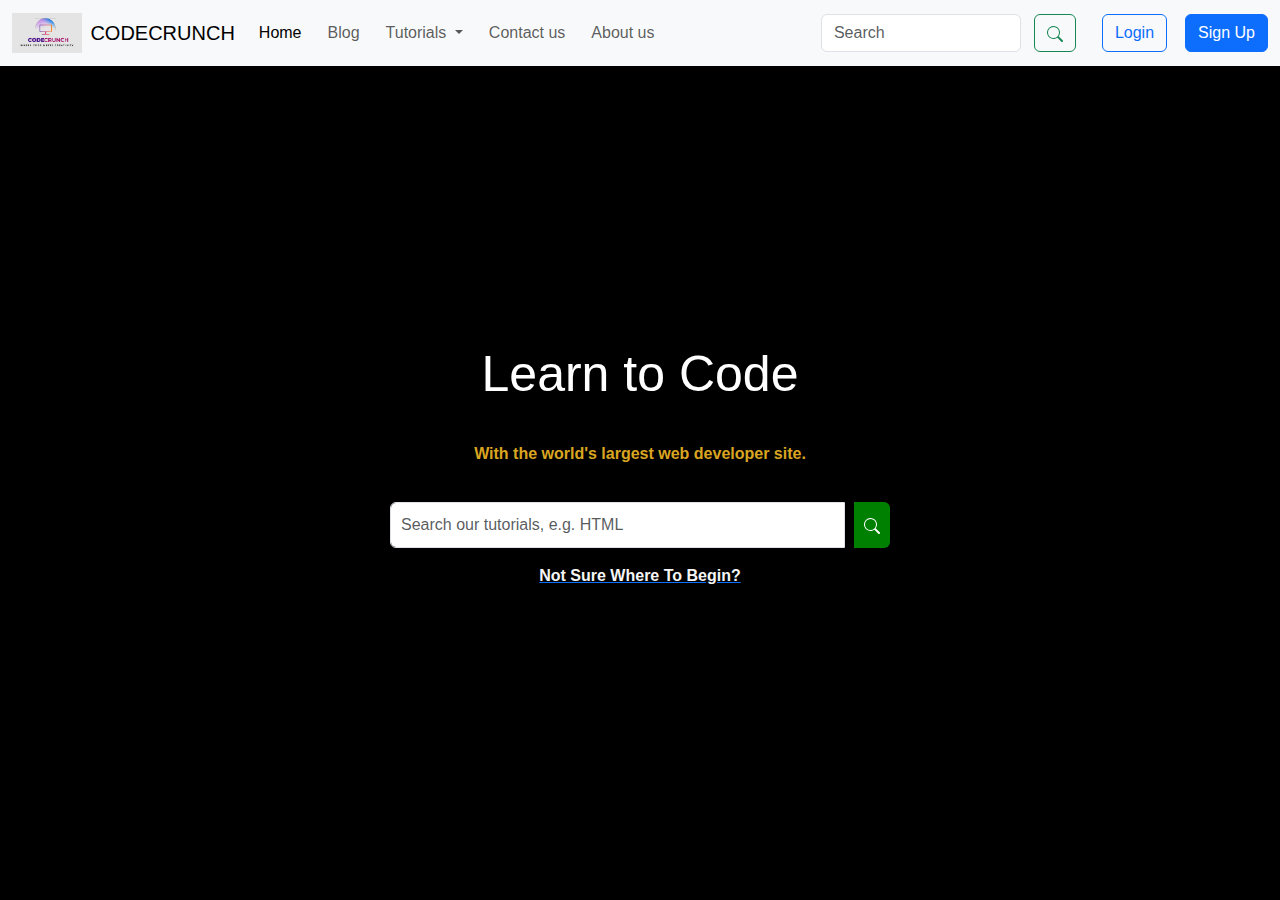
<file: index.html>
<!DOCTYPE html>
<html lang="en">
<head>
    <meta charset="UTF-8">
    <meta name="viewport" content="width=device-width, initial-scale=1.0">
    <title>Code Crunch</title>
    <link href="https://cdn.jsdelivr.net/npm/bootstrap@5.3.3/dist/css/bootstrap.min.css" rel="stylesheet" integrity="sha384-QWTKZyjpPEjISv5WaRU9OFeRpok6YctnYmDr5pNlyT2bRjXh0JMhjY6hW+ALEwIH" crossorigin="anonymous">
    <link rel="preconnect" href="https://fonts.googleapis.com">
    <link rel="preconnect" href="https://fonts.gstatic.com" crossorigin>
    <link href="https://fonts.googleapis.com/css2?family=Source+Sans+3:ital,wght@0,200..900;1,200..900&display=swap" rel="stylesheet">
    
    <link rel="stylesheet" href="css/style.css">
</head>
<body>
    <nav class="navbar navbar-expand-lg navbar-light bg-light">
        <div class="container-fluid">
            <a class="navbar-brand" href="#">
                <img src="assets/image.png" alt="CodeCrunch Logo" height="200px" width="auto" class="d-inline-block align-text-top">
                <span class="ms-2">CODECRUNCH</span>
            </a>
            <button class="navbar-toggler" type="button" data-bs-toggle="collapse" data-bs-target="#navbarSupportedContent" aria-controls="navbarSupportedContent" aria-expanded="false" aria-label="Toggle navigation">
                <span class="navbar-toggler-icon"></span>
            </button>
            <div class="collapse navbar-collapse" id="navbarSupportedContent">
                <ul class="navbar-nav me-auto mb-2 mb-lg-0">
                    <li class="nav-item">
                        <a class="nav-link active" aria-current="page" href="index.html">Home</a>
                    </li>
                    <li class="nav-item">
                        <a class="nav-link" href="blog.html">Blog</a>
                    </li>
                    <li class="nav-item dropdown">
                        <a class="nav-link dropdown-toggle" href="#" role="button" data-bs-toggle="dropdown" aria-expanded="false">
                            Tutorials
                        </a>
                        <ul class="dropdown-menu">
                            <li><a class="dropdown-item" href="tutorils.html">HTML</a></li>
                            <li><a class="dropdown-item" href="css.html">CSS</a></li>
                            <li><a class="dropdown-item" href="javascript.html">JavaScript</a></li>
                        </ul>
                    </li>
                    <li class="nav-item">
                        <a class="nav-link" href="contact.html">Contact us</a>
                    </li>
                    <li class="nav-item">
                        <a class="nav-link" href="aboutus.html">About us</a>
                    </li>
                </ul>
                <form class="d-flex me-3" role="search">
                    <input class="form-control me-2" type="search" placeholder="Search" aria-label="Search">
                    <button class="btn btn-outline-success" type="submit"><svg  xmlns="http://www.w3.org/2000/svg" width="16" height="16" fill="currentColor" class="bi bi-search" viewBox="0 0 16 16">
                        <path d="M11.742 10.344a6.5 6.5 0 1 0-1.397 1.398h-.001q.044.06.098.115l3.85 3.85a1 1 0 0 0 1.415-1.414l-3.85-3.85a1 1 0 0 0-.115-.1zM12 6.5a5.5 5.5 0 1 1-11 0 5.5 5.5 0 0 1 11 0"/>
                      </svg></button>
                </form>
               
               <a href="login.html"> <button class="btn btn-outline-primary me-2">Login</button></a>
               <a href="signup.html"><button class="btn btn-primary">Sign Up</button></a>
            </div>
        </div>
    </nav>
    </div>
    <div class="container mt-5 center-content">
        <h1 class="header">Learn to Code</h1>
        <p class="para1"> With the world's largest web developer site.</p>
        <div class="search-bar input-group">
            <input type="text" class="form-control" placeholder="Search our tutorials, e.g. HTML" aria-label="Search our tutorials">
            <button class="btn btn-outline-secondary" type="button"><svg xmlns="http://www.w3.org/2000/svg" width="16" height="16" fill="currentColor" class="bi bi-search" viewBox="0 0 16 16">
                <path d="M11.742 10.344a6.5 6.5 0 1 0-1.397 1.398h-.001q.044.06.098.115l3.85 3.85a1 1 0 0 0 1.415-1.414l-3.85-3.85a1 1 0 0 0-.115-.1zM12 6.5a5.5 5.5 0 1 1-11 0 5.5 5.5 0 0 1 11 0"/>
              </svg></button>
        </div>
       <a href=""> <p class="mt-3">Not Sure Where To Begin?</p></a>
    </div>
    
    
    <script src="https://cdn.jsdelivr.net/npm/bootstrap@5.3.3/dist/js/bootstrap.bundle.min.js" integrity="sha384-YvpcrYf0tY3lHB60NNkmXc5s9fDVZLESaAA55NDzOxhy9GkcIdslK1eN7N6jIeHz" crossorigin="anonymous"></script>
</body>
</html>
</file>
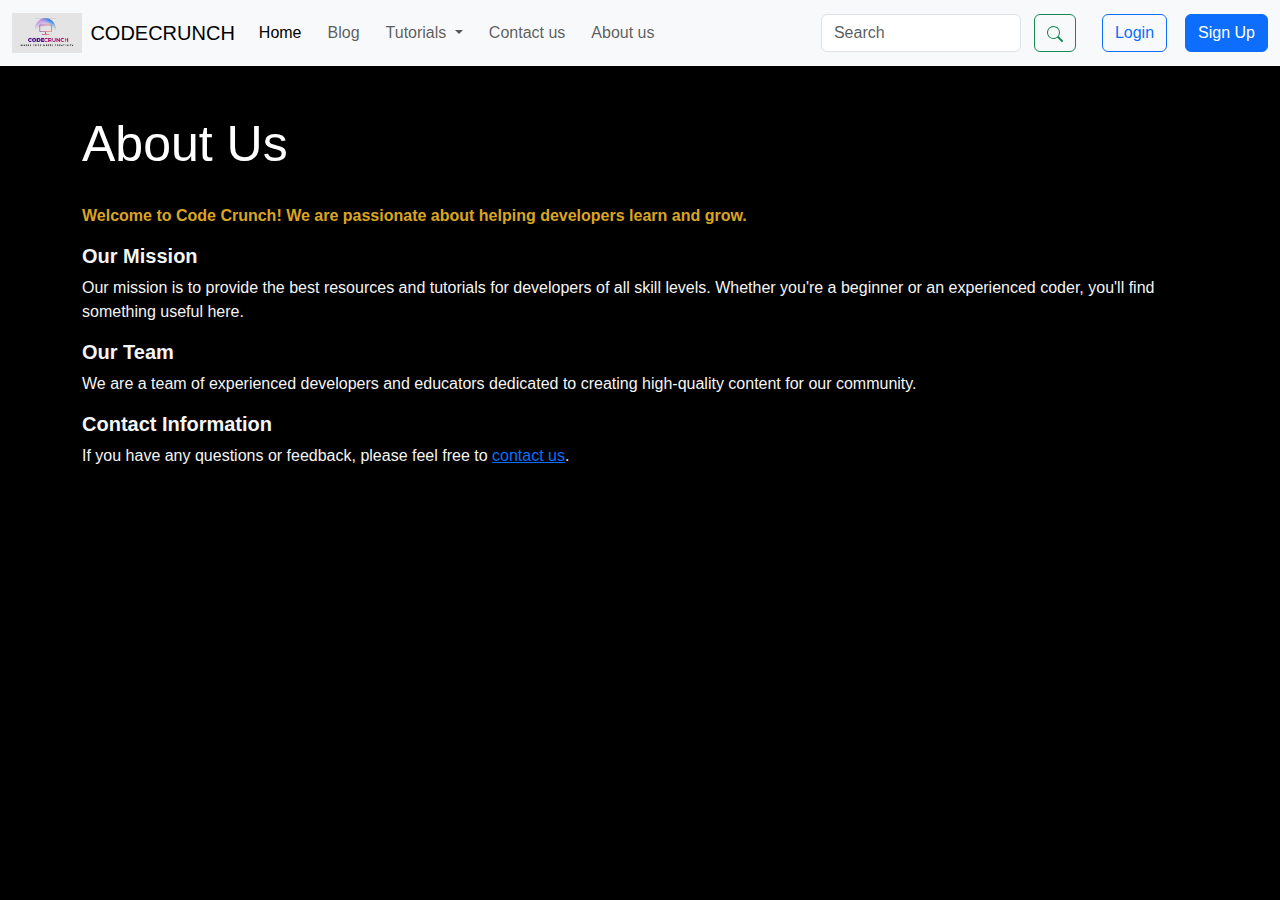
<file: aboutus.html>
<!DOCTYPE html>
<html lang="en">
<head>
    <meta charset="UTF-8">
    <meta name="viewport" content="width=device-width, initial-scale=1.0">
    <title>About Us - Code Crunch</title>
    <link href="https://cdn.jsdelivr.net/npm/bootstrap@5.3.3/dist/css/bootstrap.min.css" rel="stylesheet">
    <link rel="stylesheet" href="css/style.css">
</head>
<body>
    <nav class="navbar navbar-expand-lg navbar-light bg-light">
        <div class="container-fluid">
            <a class="navbar-brand" href="#">
                <img src="assets/image.png" alt="CodeCrunch Logo" height="200px" width="auto" class="d-inline-block align-text-top">
                <span class="ms-2">CODECRUNCH</span>
            </a>
            <button class="navbar-toggler" type="button" data-bs-toggle="collapse" data-bs-target="#navbarSupportedContent" aria-controls="navbarSupportedContent" aria-expanded="false" aria-label="Toggle navigation">
                <span class="navbar-toggler-icon"></span>
            </button>
            <div class="collapse navbar-collapse" id="navbarSupportedContent">
                <ul class="navbar-nav me-auto mb-2 mb-lg-0">
                    <li class="nav-item">
                        <a class="nav-link active" aria-current="page" href="index.html">Home</a>
                    </li>
                    <li class="nav-item">
                        <a class="nav-link" href="blog.html">Blog</a>
                    </li>
                    <li class="nav-item dropdown">
                        <a class="nav-link dropdown-toggle" href="#" role="button" data-bs-toggle="dropdown" aria-expanded="false">
                            Tutorials
                        </a>
                        <ul class="dropdown-menu">
                            <li><a class="dropdown-item" href="tutorils.html">HTML</a></li>
                            <li><a class="dropdown-item" href="css.html">CSS</a></li>
                            <li><a class="dropdown-item" href="javascript.html">JavaScript</a></li>
                        </ul>
                    </li>
                    <li class="nav-item">
                        <a class="nav-link" href="contact.html">Contact us</a>
                    </li>
                    <li class="nav-item">
                        <a class="nav-link" href="aboutus.html">About us</a>
                    </li>
                </ul>
                <form class="d-flex me-3" role="search">
                    <input class="form-control me-2" type="search" placeholder="Search" aria-label="Search">
                    <button class="btn btn-outline-success" type="submit"><svg  xmlns="http://www.w3.org/2000/svg" width="16" height="16" fill="currentColor" class="bi bi-search" viewBox="0 0 16 16">
                        <path d="M11.742 10.344a6.5 6.5 0 1 0-1.397 1.398h-.001q.044.06.098.115l3.85 3.85a1 1 0 0 0 1.415-1.414l-3.85-3.85a1 1 0 0 0-.115-.1zM12 6.5a5.5 5.5 0 1 1-11 0 5.5 5.5 0 0 1 11 0"/>
                      </svg></button>
                </form>
                <a href="login.html"> <button class="btn btn-outline-primary me-2">Login</button></a>
                <a href="signup.html"><button class="btn btn-primary">Sign Up</button></a>
            </div>
        </div>
    </nav>
    </div>
    <div class="container mt-5">
        <h1 class="header">About Us</h1>
        <p class="para1">Welcome to Code Crunch! We are passionate about helping developers learn and grow.</p>
        <h5 class="ourmission">Our Mission</h5>
        <p class="About">Our mission is to provide the best resources and tutorials for developers of all skill levels. Whether you're a beginner or an experienced coder, you'll find something useful here.</p>
        <h5 class="ourmission">Our Team</h5>
        <p class="About">We are a team of experienced developers and educators dedicated to creating high-quality content for our community.</p>
        <h5 class="ourmission">Contact Information</h5>
        <p class="About">If you have any questions or feedback, please feel free to <a href="contact.html">contact us</a>.</p>
    </div>
    
    <script src="https://cdn.jsdelivr.net/npm/bootstrap@5.3.3/dist/js/bootstrap.bundle.min.js"></script>
</body>
</html>
</file>
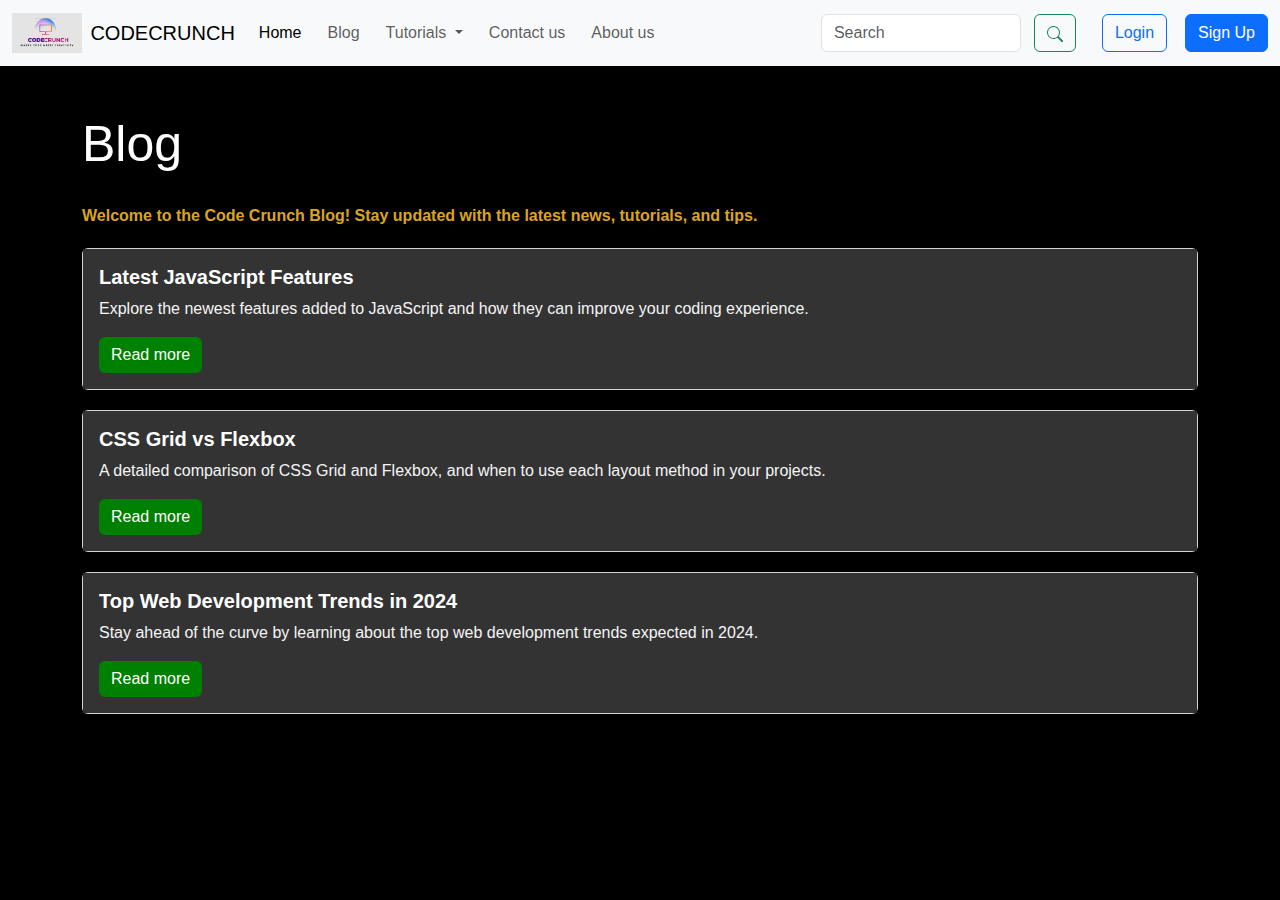
<file: blog.html>
<!DOCTYPE html>
<html lang="en">
<head>
    <meta charset="UTF-8">
    <meta name="viewport" content="width=device-width, initial-scale=1.0">
    <title>Blog - Code Crunch</title>
    <link href="https://cdn.jsdelivr.net/npm/bootstrap@5.3.3/dist/css/bootstrap.min.css" rel="stylesheet">
    <link rel="stylesheet" href="../css/style.css">
</head>
<body>
   
    <nav class="navbar navbar-expand-lg navbar-light bg-light">
        <div class="container-fluid">
            <a class="navbar-brand" href="#">
                <img src="assets/image.png" alt="CodeCrunch Logo" height="200px" width="auto" class="d-inline-block align-text-top">
                <span class="ms-2">CODECRUNCH</span>
            </a>
            <button class="navbar-toggler" type="button" data-bs-toggle="collapse" data-bs-target="#navbarSupportedContent" aria-controls="navbarSupportedContent" aria-expanded="false" aria-label="Toggle navigation">
                <span class="navbar-toggler-icon"></span>
            </button>
            <div class="collapse navbar-collapse" id="navbarSupportedContent">
                <ul class="navbar-nav me-auto mb-2 mb-lg-0">
                    <li class="nav-item">
                        <a class="nav-link active" aria-current="page" href="index.html">Home</a>
                    </li>
                    <li class="nav-item">
                        <a class="nav-link" href="blog.html">Blog</a>
                    </li>
                    <li class="nav-item dropdown">
                        <a class="nav-link dropdown-toggle" href="#" role="button" data-bs-toggle="dropdown" aria-expanded="false">
                            Tutorials
                        </a>
                        <ul class="dropdown-menu">
                            <li><a class="dropdown-item" href="tutorils.html">HTML</a></li>
                            <li><a class="dropdown-item" href="css.html">CSS</a></li>
                            <li><a class="dropdown-item" href="javascript.html">JavaScript</a></li>
                        </ul>
                    </li>
                    <li class="nav-item">
                        <a class="nav-link" href="contact.html">Contact us</a>
                    </li>
                    <li class="nav-item">
                        <a class="nav-link" href="aboutus.html">About us</a>
                    </li>
                </ul>
                <form class="d-flex me-3" role="search">
                    <input class="form-control me-2" type="search" placeholder="Search" aria-label="Search">
                    <button class="btn btn-outline-success" type="submit"><svg  xmlns="http://www.w3.org/2000/svg" width="16" height="16" fill="currentColor" class="bi bi-search" viewBox="0 0 16 16">
                        <path d="M11.742 10.344a6.5 6.5 0 1 0-1.397 1.398h-.001q.044.06.098.115l3.85 3.85a1 1 0 0 0 1.415-1.414l-3.85-3.85a1 1 0 0 0-.115-.1zM12 6.5a5.5 5.5 0 1 1-11 0 5.5 5.5 0 0 1 11 0"/>
                      </svg></button>
                </form>
                <a href="login.html"> <button class="btn btn-outline-primary me-2">Login</button></a>
                <a href="signup.html"><button class="btn btn-primary">Sign Up</button></a>
            </div>
        </div>
    </nav>
    
</nav>
    <div class="container mt-5">
        <h1 class="header">Blog</h1>
        <p class="para1">Welcome to the Code Crunch Blog! Stay updated with the latest news, tutorials, and tips.</p>
        <div class="card">
            <div class="card-body">
                <h5 class="card-title">Latest JavaScript Features</h5>
                <p class="card-text">Explore the newest features added to JavaScript and how they can improve your coding experience.</p>
                <a href="#" class="btn btn-primary">Read more</a>
            </div>
        </div>
        <div class="card">
            <div class="card-body">
                <h5 class="card-title">CSS Grid vs Flexbox</h5>
                <p class="card-text">A detailed comparison of CSS Grid and Flexbox, and when to use each layout method in your projects.</p>
                <a href="#" class="btn btn-primary">Read more</a>
            </div>
        </div>
        <div class="card">
            <div class="card-body">
                <h5 class="card-title">Top Web Development Trends in 2024</h5>
                <p class="card-text">Stay ahead of the curve by learning about the top web development trends expected in 2024.</p>
                <a href="#" class="btn btn-primary">Read more</a>
            </div>
        </div>
    </div>
    
    <script src="https://cdn.jsdelivr.net/npm/bootstrap@5.3.3/dist/js/bootstrap.bundle.min.js"></script>
</body>
</html>
</file>
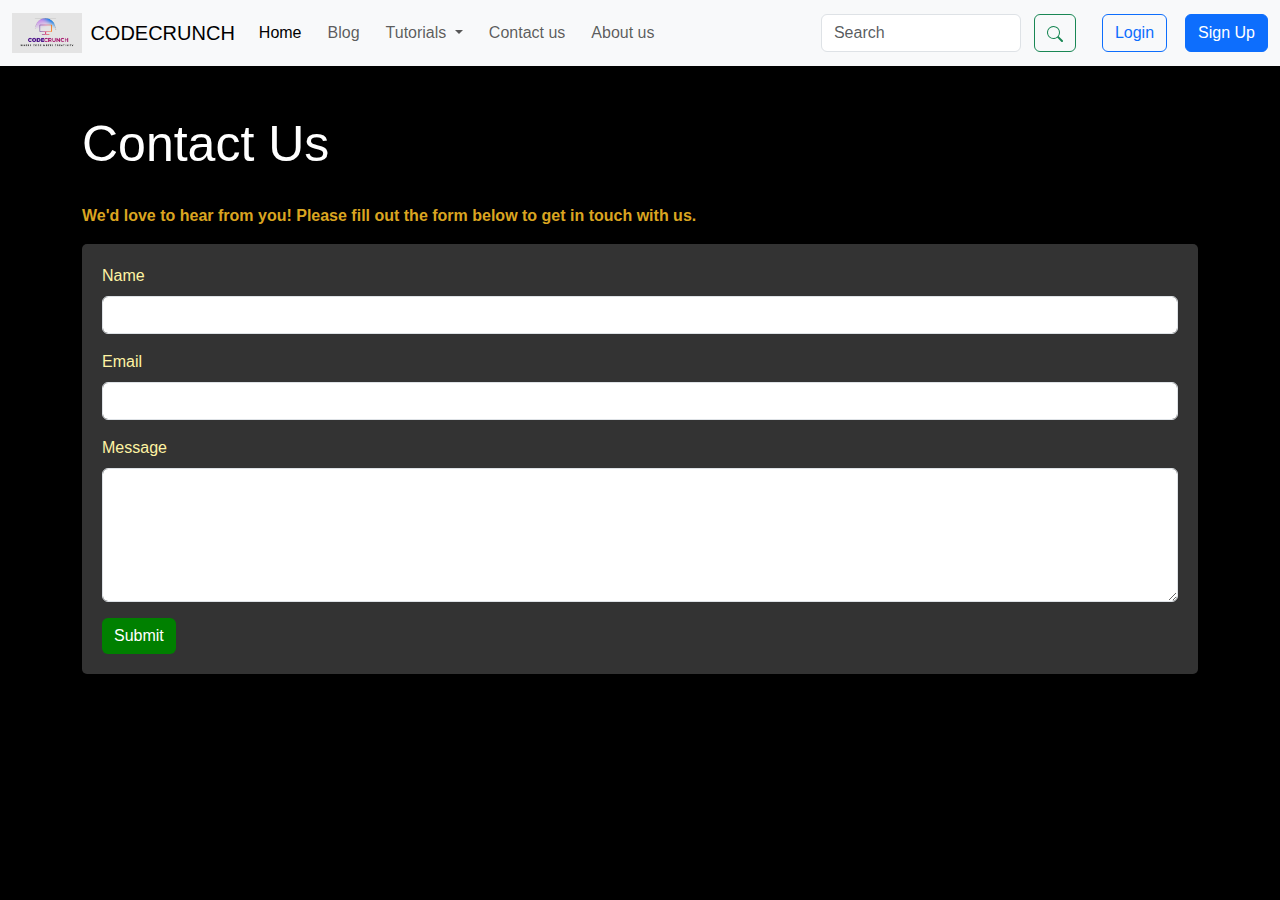
<file: contact.html>
<!DOCTYPE html>
<html lang="en">
<head>
    <meta charset="UTF-8">
    <meta name="viewport" content="width=device-width, initial-scale=1.0">
    <title>Contact Us - Code Crunch</title>
    <link href="https://cdn.jsdelivr.net/npm/bootstrap@5.3.3/dist/css/bootstrap.min.css" rel="stylesheet">
    <link rel="stylesheet" href="../css/style.css">
</head>
<body>
    <nav class="navbar navbar-expand-lg navbar-light bg-light">
        <div class="container-fluid">
            <a class="navbar-brand" href="#">
                <img src="assets/image.png" alt="CodeCrunch Logo" height="200px" width="auto" class="d-inline-block align-text-top">
                <span class="ms-2">CODECRUNCH</span>
            </a>
            <button class="navbar-toggler" type="button" data-bs-toggle="collapse" data-bs-target="#navbarSupportedContent" aria-controls="navbarSupportedContent" aria-expanded="false" aria-label="Toggle navigation">
                <span class="navbar-toggler-icon"></span>
            </button>
            <div class="collapse navbar-collapse" id="navbarSupportedContent">
                <ul class="navbar-nav me-auto mb-2 mb-lg-0">
                    <li class="nav-item">
                        <a class="nav-link active" aria-current="page" href="index.html">Home</a>
                    </li>
                    <li class="nav-item">
                        <a class="nav-link" href="blog.html">Blog</a>
                    </li>
                    <li class="nav-item dropdown">
                        <a class="nav-link dropdown-toggle" href="#" role="button" data-bs-toggle="dropdown" aria-expanded="false">
                            Tutorials
                        </a>
                        <ul class="dropdown-menu">
                            <li><a class="dropdown-item" href="tutorils.html">HTML</a></li>
                            <li><a class="dropdown-item" href="css.html">CSS</a></li>
                            <li><a class="dropdown-item" href="javascript.html">JavaScript</a></li>
                        </ul>
                    </li>
                    <li class="nav-item">
                        <a class="nav-link" href="contact.html">Contact us</a>
                    </li>
                    <li class="nav-item">
                        <a class="nav-link" href="aboutus.html">About us</a>
                    </li>
                </ul>
                <form class="d-flex me-3" role="search">
                    <input class="form-control me-2" type="search" placeholder="Search" aria-label="Search">
                    <button class="btn btn-outline-success" type="submit"><svg  xmlns="http://www.w3.org/2000/svg" width="16" height="16" fill="currentColor" class="bi bi-search" viewBox="0 0 16 16">
                        <path d="M11.742 10.344a6.5 6.5 0 1 0-1.397 1.398h-.001q.044.06.098.115l3.85 3.85a1 1 0 0 0 1.415-1.414l-3.85-3.85a1 1 0 0 0-.115-.1zM12 6.5a5.5 5.5 0 1 1-11 0 5.5 5.5 0 0 1 11 0"/>
                      </svg></button>
                </form>
                <a href="login.html"> <button class="btn btn-outline-primary me-2">Login</button></a>
                <a href="signup.html"><button class="btn btn-primary">Sign Up</button></a>
            </div>
        </div>
    </nav>
    </div>
    <div class="container mt-5">
        <h1 class="header">Contact Us</h1>
        <p class="para1">We'd love to hear from you! Please fill out the form below to get in touch with us.</p>
        <form class="form">
            <div class="mb-3">
                <label for="name" class="form-label">Name</label>
                <input type="text" class="form-control" id="name" required>
            </div>
            <div class="mb-3">
                <label for="email" class="form-label">Email</label>
                <input type="email" class="form-control" id="email" required>
            </div>
            <div class="mb-3">
                <label for="message" class="form-label">Message</label>
                <textarea class="form-control" id="message" rows="5" required></textarea>
            </div>
            <button type="submit" class="btn btn-primary">Submit</button>
        </form>
    </div>
    
    <script src="https://cdn.jsdelivr.net/npm/bootstrap@5.3.3/dist/js/bootstrap.bundle.min.js"></script>
</body>
</html>
</file>
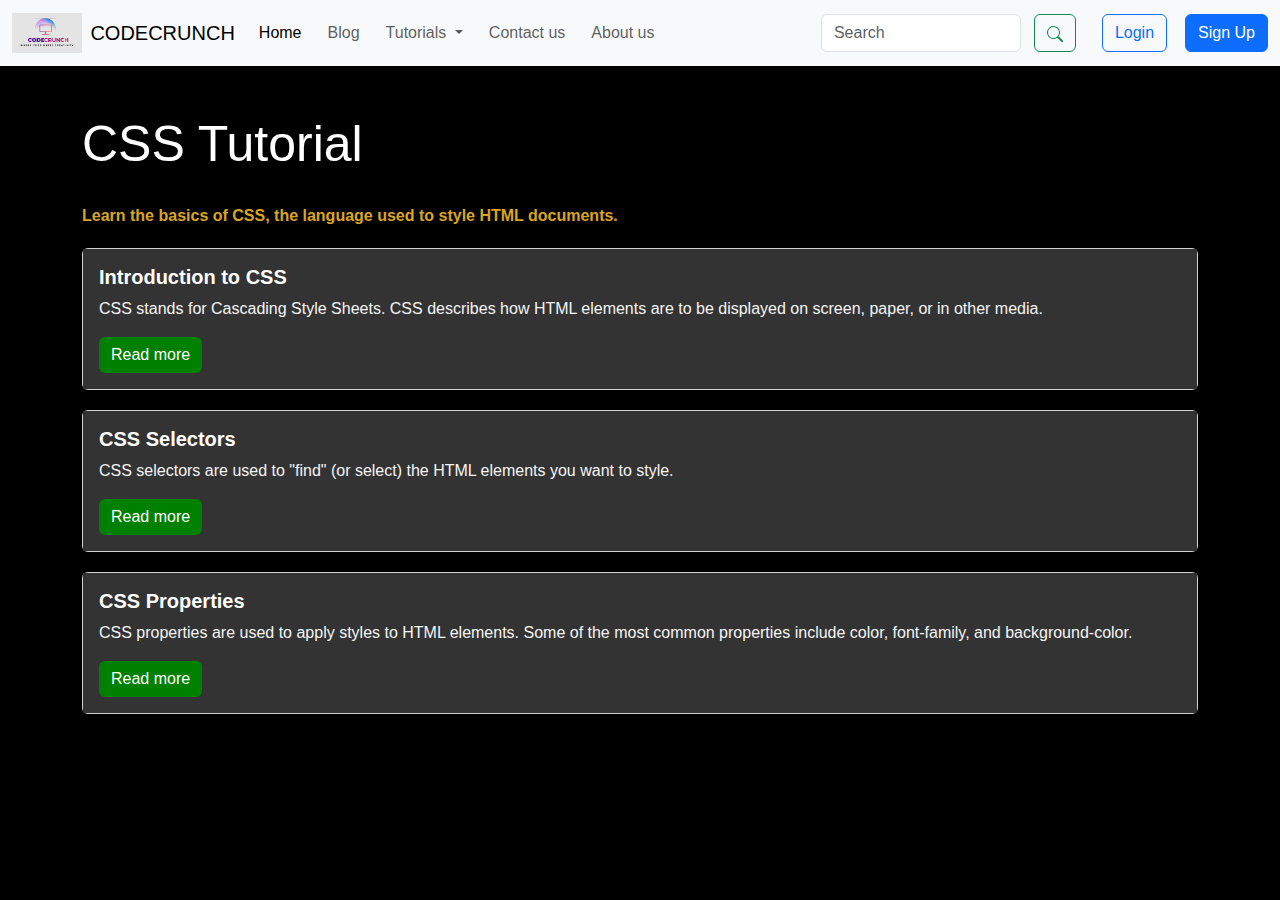
<file: css.html>
<!DOCTYPE html>
<html lang="en">
<head>
    <meta charset="UTF-8">
    <meta name="viewport" content="width=device-width, initial-scale=1.0">
    <title>CSS Tutorial - Code Crunch</title>
    <link href="https://cdn.jsdelivr.net/npm/bootstrap@5.3.3/dist/css/bootstrap.min.css" rel="stylesheet">
    <link rel="stylesheet" href="../css/style.css">
</head>
<body>
    <nav class="navbar navbar-expand-lg navbar-light bg-light">
        <div class="container-fluid">
            <a class="navbar-brand" href="#">
                <img src="assets/image.png" alt="CodeCrunch Logo" height="200px" width="auto" class="d-inline-block align-text-top">
                <span class="ms-2">CODECRUNCH</span>
            </a>
            <button class="navbar-toggler" type="button" data-bs-toggle="collapse" data-bs-target="#navbarSupportedContent" aria-controls="navbarSupportedContent" aria-expanded="false" aria-label="Toggle navigation">
                <span class="navbar-toggler-icon"></span>
            </button>
            <div class="collapse navbar-collapse" id="navbarSupportedContent">
                <ul class="navbar-nav me-auto mb-2 mb-lg-0">
                    <li class="nav-item">
                        <a class="nav-link active" aria-current="page" href="index.html">Home</a>
                    </li>
                    <li class="nav-item">
                        <a class="nav-link" href="blog.html">Blog</a>
                    </li>
                    <li class="nav-item dropdown">
                        <a class="nav-link dropdown-toggle" href="#" role="button" data-bs-toggle="dropdown" aria-expanded="false">
                            Tutorials
                        </a>
                        <ul class="dropdown-menu">
                            <li><a class="dropdown-item" href="tutorils.html">HTML</a></li>
                            <li><a class="dropdown-item" href="css.html">CSS</a></li>
                            <li><a class="dropdown-item" href="javascript.html">JavaScript</a></li>
                        </ul>
                    </li>
                    <li class="nav-item">
                        <a class="nav-link" href="contact.html">Contact us</a>
                    </li>
                    <li class="nav-item">
                        <a class="nav-link" href="aboutus.html">About us</a>
                    </li>
                </ul>
                <form class="d-flex me-3" role="search">
                    <input class="form-control me-2" type="search" placeholder="Search" aria-label="Search">
                    <button class="btn btn-outline-success" type="submit"><svg  xmlns="http://www.w3.org/2000/svg" width="16" height="16" fill="currentColor" class="bi bi-search" viewBox="0 0 16 16">
                        <path d="M11.742 10.344a6.5 6.5 0 1 0-1.397 1.398h-.001q.044.06.098.115l3.85 3.85a1 1 0 0 0 1.415-1.414l-3.85-3.85a1 1 0 0 0-.115-.1zM12 6.5a5.5 5.5 0 1 1-11 0 5.5 5.5 0 0 1 11 0"/>
                      </svg></button>
                </form>
                <a href="login.html"> <button class="btn btn-outline-primary me-2">Login</button></a>
                <a href="signup.html"><button class="btn btn-primary">Sign Up</button></a>
            </div>
        </div>
    </nav>
    </div>

    <div class="container mt-5">
        <h1 class="header">CSS Tutorial</h1>
        <p class="para1">Learn the basics of CSS, the language used to style HTML documents.</p>
        <div class="card">
            <div class="card-body">
                <h5 class="card-title">Introduction to CSS</h5>
                <p class="card-text">CSS stands for Cascading Style Sheets. CSS describes how HTML elements are to be displayed on screen, paper, or in other media.</p>
                <a href="#" class="btn btn-primary">Read more</a>
            </div>
        </div>
        <div class="card">
            <div class="card-body">
                <h5 class="card-title">CSS Selectors</h5>
                <p class="card-text">CSS selectors are used to "find" (or select) the HTML elements you want to style.</p>
                <a href="#" class="btn btn-primary">Read more</a>
            </div>
        </div>
        <div class="card">
            <div class="card-body">
                <h5 class="card-title">CSS Properties</h5>
                <p class="card-text">CSS properties are used to apply styles to HTML elements. Some of the most common properties include color, font-family, and background-color.</p>
                <a href="#" class="btn btn-primary">Read more</a>
            </div>
        </div>
    </div>
    
    <script src="https://cdn.jsdelivr.net/npm/bootstrap@5.3.3/dist/js/bootstrap.bundle.min.js"></script>
</body>
</html>
</file>
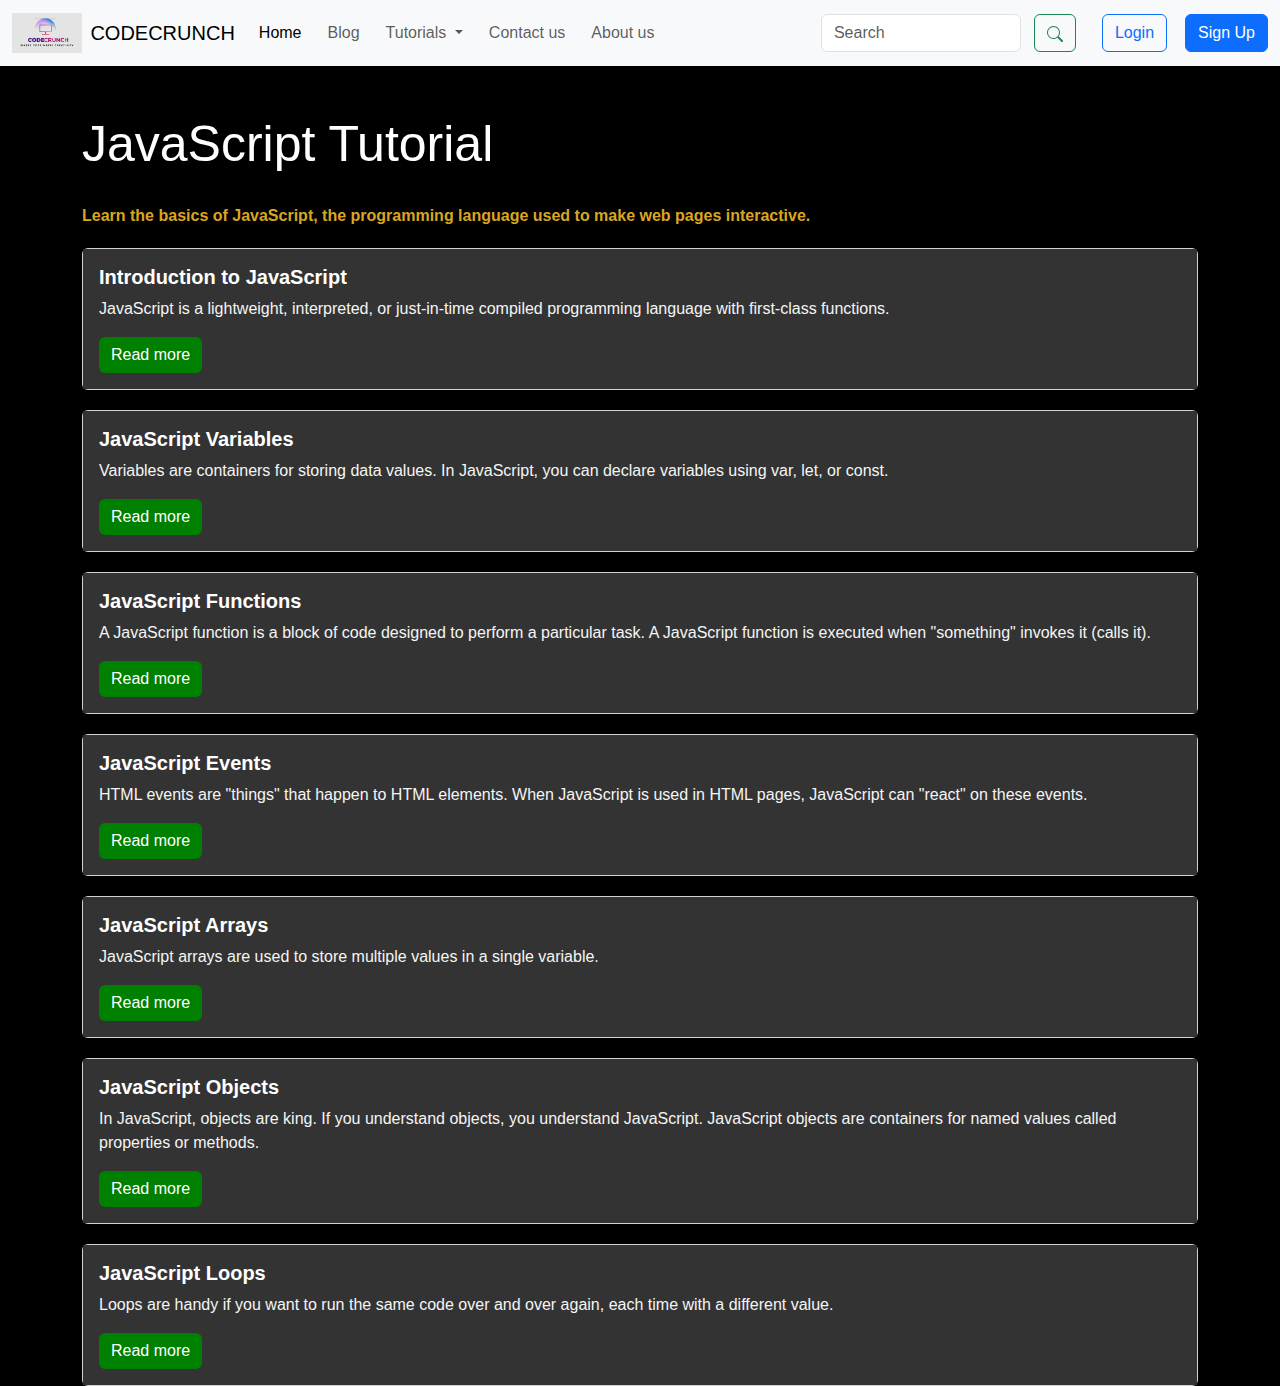
<file: javascript.html>
<!DOCTYPE html>
<html lang="en">
<head>
    <meta charset="UTF-8">
    <meta name="viewport" content="width=device-width, initial-scale=1.0">
    <title>JavaScript Tutorial - Code Crunch</title>
    <link href="https://cdn.jsdelivr.net/npm/bootstrap@5.3.3/dist/css/bootstrap.min.css" rel="stylesheet">
    <link rel="stylesheet" href="css/style.css">
</head>
<body>
    <nav class="navbar navbar-expand-lg navbar-light bg-light">
        <div class="container-fluid">
            <a class="navbar-brand" href="#">
                <img src="assets/image.png" alt="CodeCrunch Logo" height="200px" width="auto" class="d-inline-block align-text-top">
                <span class="ms-2">CODECRUNCH</span>
            </a>
            <button class="navbar-toggler" type="button" data-bs-toggle="collapse" data-bs-target="#navbarSupportedContent" aria-controls="navbarSupportedContent" aria-expanded="false" aria-label="Toggle navigation">
                <span class="navbar-toggler-icon"></span>
            </button>
            <div class="collapse navbar-collapse" id="navbarSupportedContent">
                <ul class="navbar-nav me-auto mb-2 mb-lg-0">
                    <li class="nav-item">
                        <a class="nav-link active" aria-current="page" href="index.html">Home</a>
                    </li>
                    <li class="nav-item">
                        <a class="nav-link" href="blog.html">Blog</a>
                    </li>
                    <li class="nav-item dropdown">
                        <a class="nav-link dropdown-toggle" href="#" role="button" data-bs-toggle="dropdown" aria-expanded="false">
                            Tutorials
                        </a>
                        <ul class="dropdown-menu">
                            <li><a class="dropdown-item" href="tutorils.html">HTML</a></li>
                            <li><a class="dropdown-item" href="css.html">CSS</a></li>
                            <li><a class="dropdown-item" href="javascript.html">JavaScript</a></li>
                        </ul>
                    </li>
                    <li class="nav-item">
                        <a class="nav-link" href="contact.html">Contact us</a>
                    </li>
                    <li class="nav-item">
                        <a class="nav-link" href="aboutus.html">About us</a>
                    </li>
                </ul>
                <form class="d-flex me-3" role="search">
                    <input class="form-control me-2" type="search" placeholder="Search" aria-label="Search">
                    <button class="btn btn-outline-success" type="submit"><svg  xmlns="http://www.w3.org/2000/svg" width="16" height="16" fill="currentColor" class="bi bi-search" viewBox="0 0 16 16">
                        <path d="M11.742 10.344a6.5 6.5 0 1 0-1.397 1.398h-.001q.044.06.098.115l3.85 3.85a1 1 0 0 0 1.415-1.414l-3.85-3.85a1 1 0 0 0-.115-.1zM12 6.5a5.5 5.5 0 1 1-11 0 5.5 5.5 0 0 1 11 0"/>
                      </svg></button>
                </form>
                <a href="login.html"> <button class="btn btn-outline-primary me-2">Login</button></a>
                <a href="signup.html"><button class="btn btn-primary">Sign Up</button></a>
            </div>
        </div>
    </nav>
    </div>
    <div class="container mt-5">
        <h1 class="header">JavaScript Tutorial</h1>
        <p class="para1">Learn the basics of JavaScript, the programming language used to make web pages interactive.</p>
        <div class="card">
            <div class="card-body">
                <h5 class="card-title">Introduction to JavaScript</h5>
                <p class="card-text">JavaScript is a lightweight, interpreted, or just-in-time compiled programming language with first-class functions.</p>
                <a href="#" class="btn btn-primary">Read more</a>
            </div>
        </div>
        <div class="card">
            <div class="card-body">
                <h5 class="card-title">JavaScript Variables</h5>
                <p class="card-text">Variables are containers for storing data values. In JavaScript, you can declare variables using var, let, or const.</p>
                <a href="#" class="btn btn-primary">Read more</a>
            </div>
        </div>
        <div class="card">
            <div class="card-body">
                <h5 class="card-title">JavaScript Functions</h5>
                <p class="card-text">A JavaScript function is a block of code designed to perform a particular task. A JavaScript function is executed when "something" invokes it (calls it).</p>
                <a href="#" class="btn btn-primary">Read more</a>
            </div>
        </div>
        <div class="card">
            <div class="card-body">
                <h5 class="card-title">JavaScript Events</h5>
                <p class="card-text">HTML events are "things" that happen to HTML elements. When JavaScript is used in HTML pages, JavaScript can "react" on these events.</p>
                <a href="#" class="btn btn-primary">Read more</a>
            </div>
        </div>
        <div class="card">
            <div class="card-body">
                <h5 class="card-title">JavaScript Arrays</h5>
                <p class="card-text">JavaScript arrays are used to store multiple values in a single variable.</p>
                <a href="#" class="btn btn-primary">Read more</a>
            </div>
        </div>
        <div class="card">
            <div class="card-body">
                <h5 class="card-title">JavaScript Objects</h5>
                <p class="card-text">In JavaScript, objects are king. If you understand objects, you understand JavaScript. JavaScript objects are containers for named values called properties or methods.</p>
                <a href="#" class="btn btn-primary">Read more</a>
            </div>
        </div>
        <div class="card">
            <div class="card-body">
                <h5 class="card-title">JavaScript Loops</h5>
                <p class="card-text">Loops are handy if you want to run the same code over and over again, each time with a different value.</p>
                <a href="#" class="btn btn-primary">Read more</a>
            </div>
        </div>
    </div>
    
    <script src="https://cdn.jsdelivr.net/npm/bootstrap@5.3.3/dist/js/bootstrap.bundle.min.js"></script>
</body>
</html>
</file>
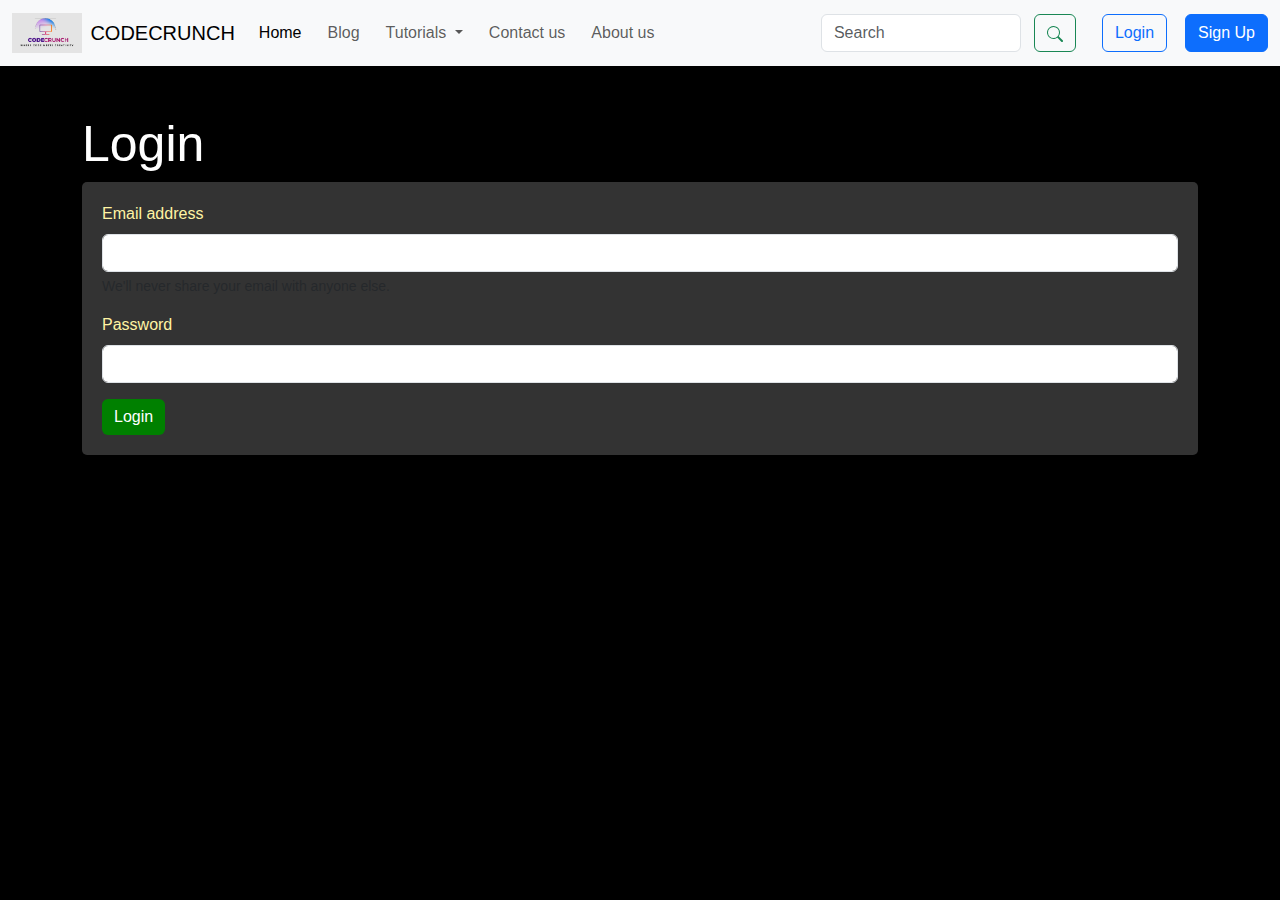
<file: login.html>
<!DOCTYPE html>
<html lang="en">
<head>
    <meta charset="UTF-8">
    <meta name="viewport" content="width=device-width, initial-scale=1.0">
    <title>Login - Code Crunch</title>
    <link href="https://cdn.jsdelivr.net/npm/bootstrap@5.3.3/dist/css/bootstrap.min.css" rel="stylesheet">
    <link rel="stylesheet" href="../css/style.css">
</head>
<body>
    <nav class="navbar navbar-expand-lg navbar-light bg-light">
        <div class="container-fluid">
            <a class="navbar-brand" href="#">
                <img src="assets/image.png" alt="CodeCrunch Logo" height="200px" width="auto" class="d-inline-block align-text-top">
                <span class="ms-2">CODECRUNCH</span>
            </a>
            <button class="navbar-toggler" type="button" data-bs-toggle="collapse" data-bs-target="#navbarSupportedContent" aria-controls="navbarSupportedContent" aria-expanded="false" aria-label="Toggle navigation">
                <span class="navbar-toggler-icon"></span>
            </button>
            <div class="collapse navbar-collapse" id="navbarSupportedContent">
                <ul class="navbar-nav me-auto mb-2 mb-lg-0">
                    <li class="nav-item">
                        <a class="nav-link active" aria-current="page" href="index.html">Home</a>
                    </li>
                    <li class="nav-item">
                        <a class="nav-link" href="blog.html">Blog</a>
                    </li>
                    <li class="nav-item dropdown">
                        <a class="nav-link dropdown-toggle" href="#" role="button" data-bs-toggle="dropdown" aria-expanded="false">
                            Tutorials
                        </a>
                        <ul class="dropdown-menu">
                            <li><a class="dropdown-item" href="tutorils.html">HTML</a></li>
                            <li><a class="dropdown-item" href="css.html">CSS</a></li>
                            <li><a class="dropdown-item" href="javascript.html">JavaScript</a></li>
                        </ul>
                    </li>
                    <li class="nav-item">
                        <a class="nav-link" href="contact.html">Contact us</a>
                    </li>
                    <li class="nav-item">
                        <a class="nav-link" href="aboutus.html">About us</a>
                    </li>
                </ul>
                <form class="d-flex me-3" role="search">
                    <input class="form-control me-2" type="search" placeholder="Search" aria-label="Search">
                    <button class="btn btn-outline-success" type="submit"><svg  xmlns="http://www.w3.org/2000/svg" width="16" height="16" fill="currentColor" class="bi bi-search" viewBox="0 0 16 16">
                        <path d="M11.742 10.344a6.5 6.5 0 1 0-1.397 1.398h-.001q.044.06.098.115l3.85 3.85a1 1 0 0 0 1.415-1.414l-3.85-3.85a1 1 0 0 0-.115-.1zM12 6.5a5.5 5.5 0 1 1-11 0 5.5 5.5 0 0 1 11 0"/>
                      </svg></button>
                </form>
                <a href="login.html"> <button class="btn btn-outline-primary me-2">Login</button></a>
                <a href="signup.html"><button class="btn btn-primary">Sign Up</button></a>
            </div>
        </div>
    </nav>
    </div>
    <div class="container mt-5">
        <h1 class="header">Login</h1>
        <form class="form">
            <div class="mb-3">
                <label for="email" class="form-label">Email address</label>
                <input type="email" class="form-control" id="email" aria-describedby="emailHelp" required>
                <div id="emailHelp" class="form-text">We'll never share your email with anyone else.</div>
            </div>
            <div class="mb-3">
                <label for="password" class="form-label">Password</label>
                <input type="password" class="form-control" id="password" required>
            </div>
            <button type="submit" class="btn btn-primary">Login</button>
        </form>
    </div>
    
    <script src="https://cdn.jsdelivr.net/npm/bootstrap@5.3.3/dist/js/bootstrap.bundle.min.js"></script>
</body>
</html>
</file>
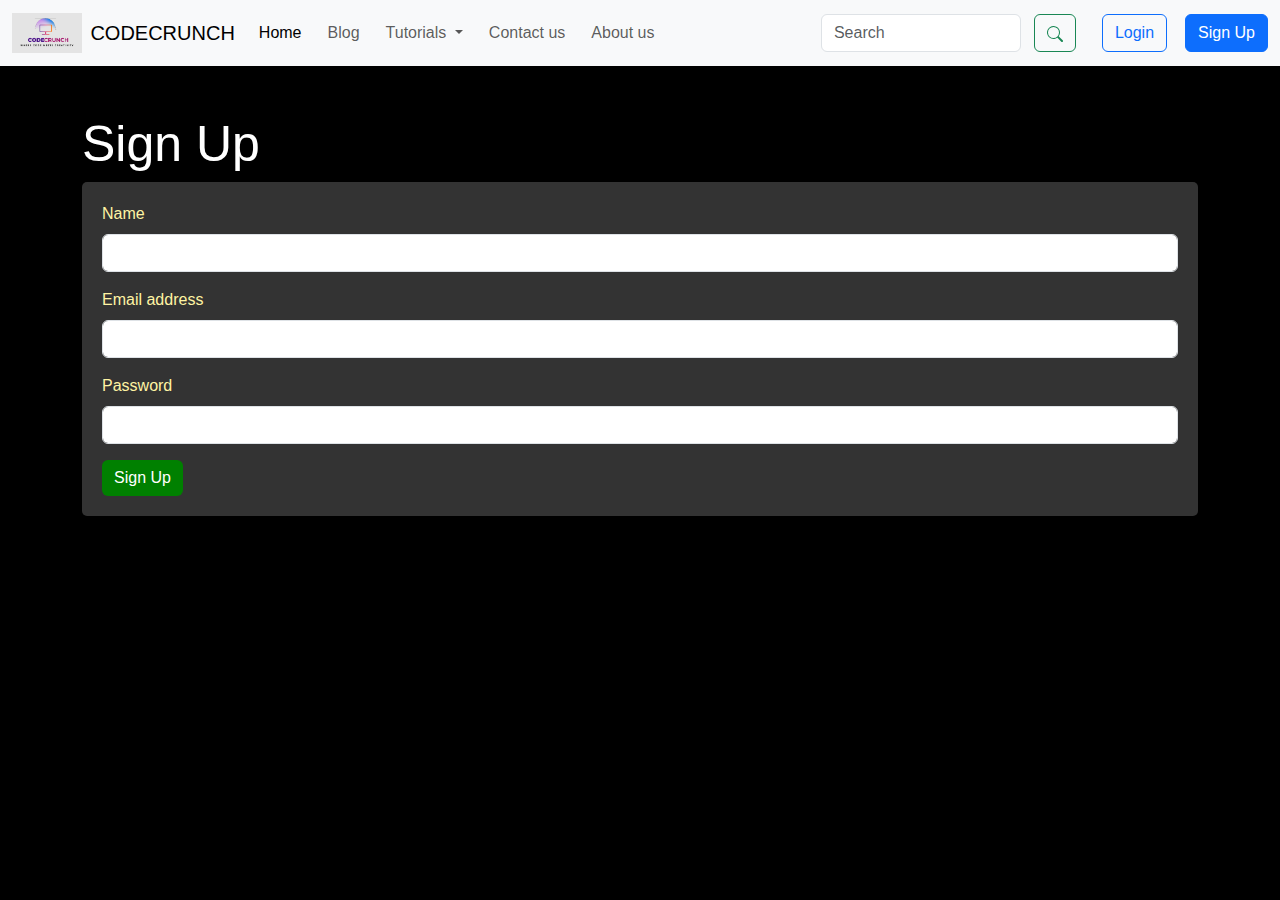
<file: signup.html>
<!DOCTYPE html>
<html lang="en">
<head>
    <meta charset="UTF-8">
    <meta name="viewport" content="width=device-width, initial-scale=1.0">
    <title>Sign Up - Code Crunch</title>
    <link href="https://cdn.jsdelivr.net/npm/bootstrap@5.3.3/dist/css/bootstrap.min.css" rel="stylesheet">
    <link rel="stylesheet" href="../css/style.css">
</head>
<body>
    <nav class="navbar navbar-expand-lg navbar-light bg-light">
        <div class="container-fluid">
            <a class="navbar-brand" href="#">
                <img src="assets/image.png" alt="CodeCrunch Logo" height="200px" width="auto" class="d-inline-block align-text-top">
                <span class="ms-2">CODECRUNCH</span>
            </a>
            <button class="navbar-toggler" type="button" data-bs-toggle="collapse" data-bs-target="#navbarSupportedContent" aria-controls="navbarSupportedContent" aria-expanded="false" aria-label="Toggle navigation">
                <span class="navbar-toggler-icon"></span>
            </button>
            <div class="collapse navbar-collapse" id="navbarSupportedContent">
                <ul class="navbar-nav me-auto mb-2 mb-lg-0">
                    <li class="nav-item">
                        <a class="nav-link active" aria-current="page" href="index.html">Home</a>
                    </li>
                    <li class="nav-item">
                        <a class="nav-link" href="blog.html">Blog</a>
                    </li>
                    <li class="nav-item dropdown">
                        <a class="nav-link dropdown-toggle" href="#" role="button" data-bs-toggle="dropdown" aria-expanded="false">
                            Tutorials
                        </a>
                        <ul class="dropdown-menu">
                            <li><a class="dropdown-item" href="tutorils.html">HTML</a></li>
                            <li><a class="dropdown-item" href="css.html">CSS</a></li>
                            <li><a class="dropdown-item" href="javascript.html">JavaScript</a></li>
                        </ul>
                    </li>
                    <li class="nav-item">
                        <a class="nav-link" href="contact.html">Contact us</a>
                    </li>
                    <li class="nav-item">
                        <a class="nav-link" href="aboutus.html">About us</a>
                    </li>
                </ul>
                <form class="d-flex me-3" role="search">
                    <input class="form-control me-2" type="search" placeholder="Search" aria-label="Search">
                    <button class="btn btn-outline-success" type="submit"><svg  xmlns="http://www.w3.org/2000/svg" width="16" height="16" fill="currentColor" class="bi bi-search" viewBox="0 0 16 16">
                        <path d="M11.742 10.344a6.5 6.5 0 1 0-1.397 1.398h-.001q.044.06.098.115l3.85 3.85a1 1 0 0 0 1.415-1.414l-3.85-3.85a1 1 0 0 0-.115-.1zM12 6.5a5.5 5.5 0 1 1-11 0 5.5 5.5 0 0 1 11 0"/>
                      </svg></button>
                </form>
                <a href="login.html"> <button class="btn btn-outline-primary me-2">Login</button></a>
                <a href="signup.html"><button class="btn btn-primary">Sign Up</button></a>
            </div>
        </div>
    </nav>
    </div>
    <div class="container mt-5">
        <h1 class="header">Sign Up</h1>
        <form class="form">
            <div class="mb-3">
                <label for="name" class="form-label">Name</label>
                <input type="text" class="form-control" id="name" required>
            </div>
            <div class="mb-3">
                <label for="email" class="form-label">Email address</label>
                <input type="email" class="form-control" id="email" required>
            </div>
            <div class="mb-3">
                <label for="password" class="form-label">Password</label>
                <input type="password" class="form-control" id="password" required>
            </div>
            <button type="submit" class="btn btn-primary">Sign Up</button>
        </form>
    </div>
    
    <script src="https://cdn.jsdelivr.net/npm/bootstrap@5.3.3/dist/js/bootstrap.bundle.min.js"></script>
</body>
</html>
</file>
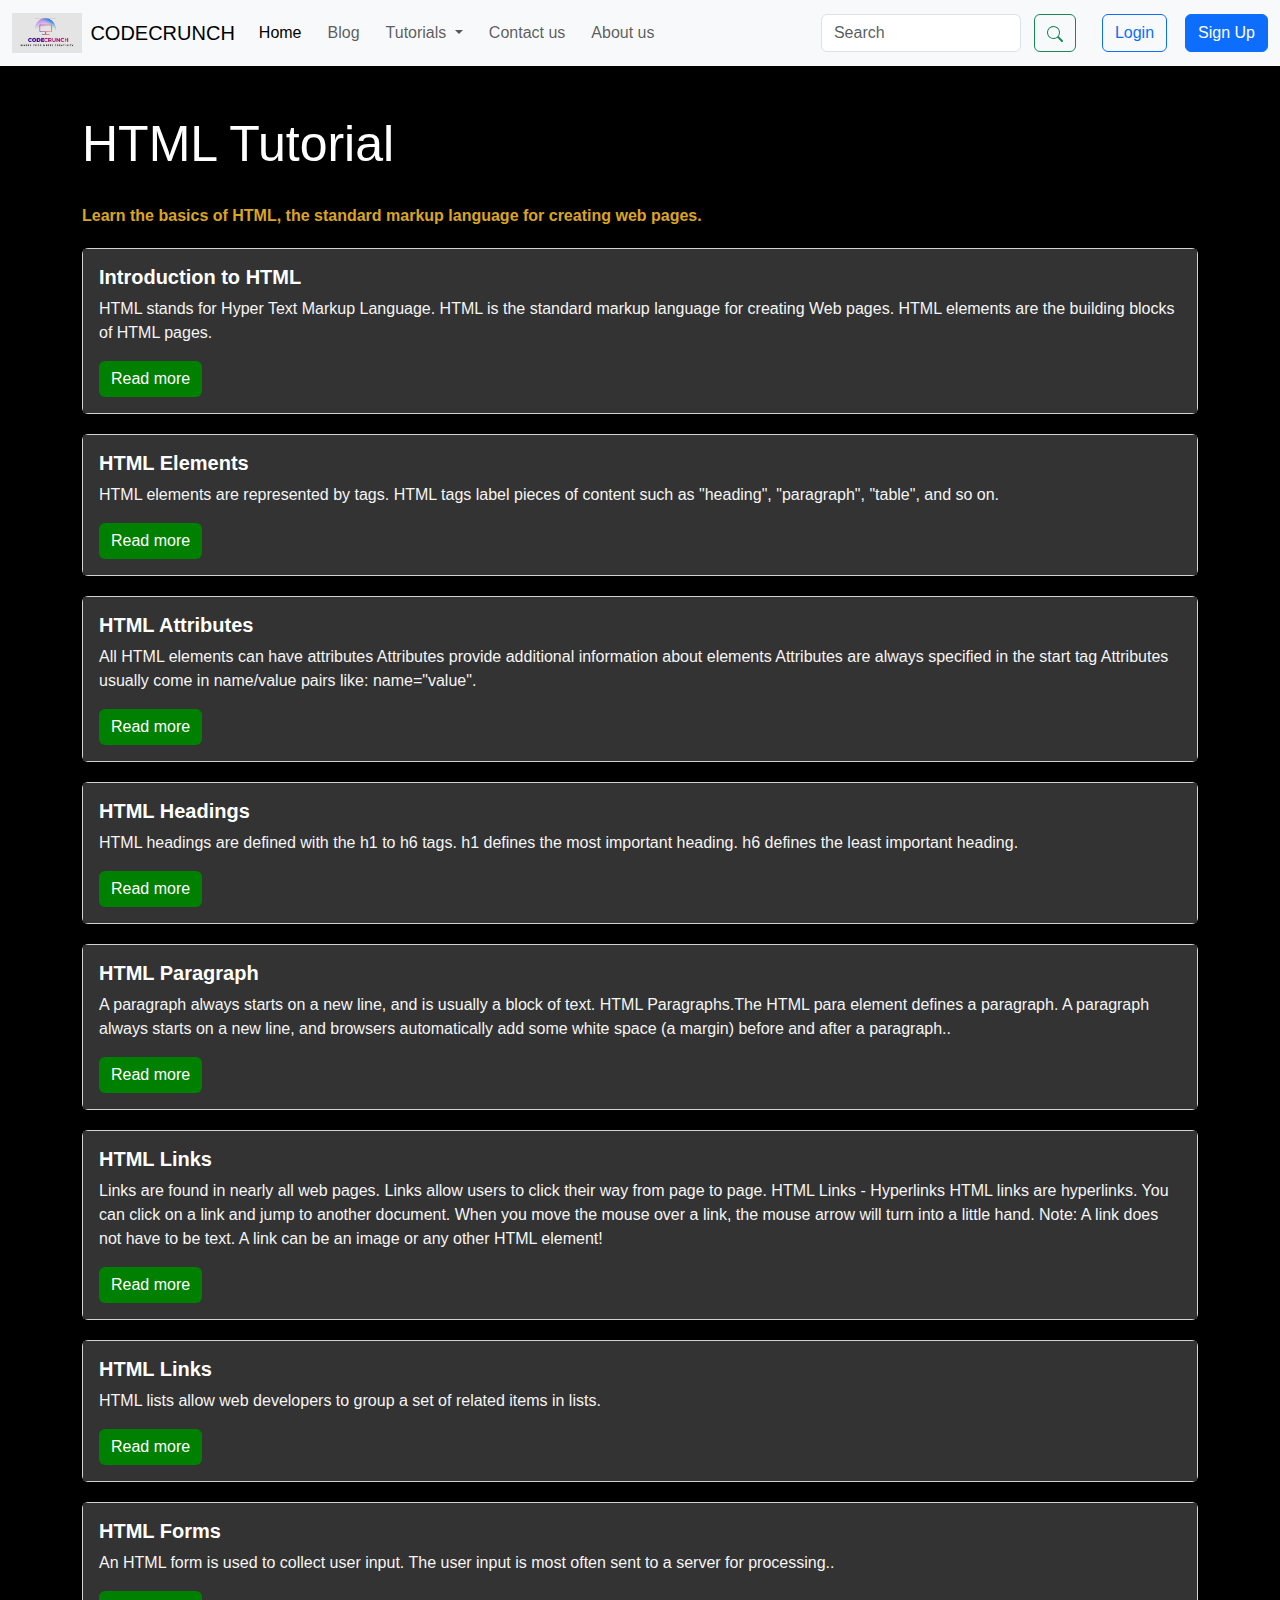
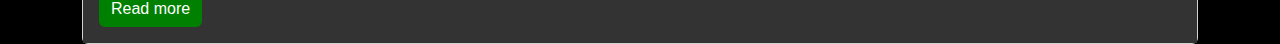
<file: tutorils.html>
<!DOCTYPE html>
<html lang="en">
<head>
    <meta charset="UTF-8">
    <meta name="viewport" content="width=device-width, initial-scale=1.0">
    <title>HTML Tutorial - Code Crunch</title>
    <link href="https://cdn.jsdelivr.net/npm/bootstrap@5.3.3/dist/css/bootstrap.min.css" rel="stylesheet">
    <link rel="stylesheet" href="../css/style.css">
</head>
<body>
    <nav class="navbar navbar-expand-lg navbar-light bg-light">
        <div class="container-fluid">
            <a class="navbar-brand" href="#">
                <img src="assets/image.png" alt="CodeCrunch Logo" height="200px" width="auto" class="d-inline-block align-text-top">
                <span class="ms-2">CODECRUNCH</span>
            </a>
            <button class="navbar-toggler" type="button" data-bs-toggle="collapse" data-bs-target="#navbarSupportedContent" aria-controls="navbarSupportedContent" aria-expanded="false" aria-label="Toggle navigation">
                <span class="navbar-toggler-icon"></span>
            </button>
            <div class="collapse navbar-collapse" id="navbarSupportedContent">
                <ul class="navbar-nav me-auto mb-2 mb-lg-0">
                    <li class="nav-item">
                        <a class="nav-link active" aria-current="page" href="index.html">Home</a>
                    </li>
                    <li class="nav-item">
                        <a class="nav-link" href="blog.html">Blog</a>
                    </li>
                    <li class="nav-item dropdown">
                        <a class="nav-link dropdown-toggle" href="#" role="button" data-bs-toggle="dropdown" aria-expanded="false">
                            Tutorials
                        </a>
                        <ul class="dropdown-menu">
                            <li><a class="dropdown-item" href="tutorils.html">HTML</a></li>
                            <li><a class="dropdown-item" href="css.html">CSS</a></li>
                            <li><a class="dropdown-item" href="javascript.html">JavaScript</a></li>
                        </ul>
                    </li>
                    <li class="nav-item">
                        <a class="nav-link" href="contact.html">Contact us</a>
                    </li>
                    <li class="nav-item">
                        <a class="nav-link" href="aboutus.html">About us</a>
                    </li>
                </ul>
                <form class="d-flex me-3" role="search">
                    <input class="form-control me-2" type="search" placeholder="Search" aria-label="Search">
                    <button class="btn btn-outline-success" type="submit"><svg  xmlns="http://www.w3.org/2000/svg" width="16" height="16" fill="currentColor" class="bi bi-search" viewBox="0 0 16 16">
                        <path d="M11.742 10.344a6.5 6.5 0 1 0-1.397 1.398h-.001q.044.06.098.115l3.85 3.85a1 1 0 0 0 1.415-1.414l-3.85-3.85a1 1 0 0 0-.115-.1zM12 6.5a5.5 5.5 0 1 1-11 0 5.5 5.5 0 0 1 11 0"/>
                      </svg></button>
                </form>
                <a href="login.html"> <button class="btn btn-outline-primary me-2">Login</button></a>
                <a href="signup.html"><button class="btn btn-primary">Sign Up</button></a>
            </div>
        </div>
    
    </nav>
    </div>

    <div class="container mt-5">
        <h1 class="header">HTML Tutorial</h1>
        <p class="para1">Learn the basics of HTML, the standard markup language for creating web pages.</p>
        <div class="card">
            <div class="card-body">
                <h5 class="card-title">Introduction to HTML</h5>
                <p class="card-text">HTML stands for Hyper Text Markup Language. HTML is the standard markup language for creating Web pages. HTML elements are the building blocks of HTML pages.</p>
                <a href="#" class="btn btn-primary">Read more</a>
            </div>
        </div>
        <div class="card">
            <div class="card-body">
                <h5 class="card-title">HTML Elements</h5>
                <p class="card-text">HTML elements are represented by tags. HTML tags label pieces of content such as "heading", "paragraph", "table", and so on.</p>
                <a href="#" class="btn btn-primary">Read more</a>
            </div>
        </div>
        <div class="card">
            <div class="card-body">
                <h5 class="card-title">HTML Attributes</h5>
                <p class="card-text">All HTML elements can have attributes
                    Attributes provide additional information about elements
                    Attributes are always specified in the start tag
                    Attributes usually come in name/value pairs like: name="value".</p>
                <a href="#" class="btn btn-primary">Read more</a>
            </div>
        </div>
        <div class="card">
            <div class="card-body">
                <h5 class="card-title">HTML Headings</h5>
                <p class="card-text">HTML headings are defined with the h1 to h6 tags.
                h1 defines the most important heading. h6 defines the least important heading.</p>
                <a href="#" class="btn btn-primary">Read more</a>
            </div>
        </div>
        <div class="card">
            <div class="card-body">
                <h5 class="card-title">HTML Paragraph</h5>
                <p class="card-text">A paragraph always starts on a new line, and is usually a block of text.
                    HTML Paragraphs.The HTML para element defines a paragraph.
                    A paragraph always starts on a new line, and browsers automatically add some white space (a margin) before and after a paragraph..</p>
                <a href="#" class="btn btn-primary">Read more</a>
            </div>
        </div>
        <div class="card">
            <div class="card-body">
                <h5 class="card-title">HTML Links</h5>
                <p class="card-text">Links are found in nearly all web pages. Links allow users to click their way from page to page.
                    HTML Links - Hyperlinks
                    HTML links are hyperlinks.
                    
                    You can click on a link and jump to another document.
                    
                    When you move the mouse over a link, the mouse arrow will turn into a little hand.
                    
                    Note: A link does not have to be text. A link can be an image or any other HTML element!</p>
                <a href="#" class="btn btn-primary">Read more</a>
            </div>
        </div>
        <div class="card">
            <div class="card-body">
                <h5 class="card-title">HTML Links</h5>
                <p class="card-text">HTML lists allow web developers to group a set of related items in lists.</p>
                <a href="#" class="btn btn-primary">Read more</a>
            </div>
        </div>
        <div class="card">
            <div class="card-body">
                <h5 class="card-title">HTML Forms</h5>
                <p class="card-text">An HTML form is used to collect user input. The user input is most often sent to a server for processing..</p>
                <a href="#" class="btn btn-primary">Read more</a>
            </div>
        </div>
    </div>
    
    <script src="https://cdn.jsdelivr.net/npm/bootstrap@5.3.3/dist/js/bootstrap.bundle.min.js"></script>
</body>
</html>
</file>
<file: css/style.css>
body {
    font-family: Arial, sans-serif;
    background-color: black;
}

.container {
    font-weight: 300;
}

h1 {
    font-weight: 350;
}

.navbar-brand {
    display: flex;
    align-items: center;
}

.navbar-brand img {
    height: 40px; 
}

.navbar-nav .nav-item:hover {
    background-color: green;
}

.navbar-nav .nav-link:hover {
    color: whitesmoke;
}

.navbar-nav .nav-link {
    margin-right: 10px;
}

.navbar .form-control {
    width: 200px;
}

.navbar .btn-outline-success {
    margin-left: 5px;
}

.navbar .btn-outline-primary, .navbar .btn-primary {
    margin-left: 10px;
}

.center-content {
    display: flex;
    flex-direction: column;
    align-items: center;
    justify-content: center;
    height: 80vh;
    text-align: center;
}

.header {
    font-size: 50px !important;
    font-weight: bolder;
    font-family: 'Source Sans Pro', sans-serif;
    color: white;
}

.para1 {
    color: goldenrod;
    font-weight: 700;
    margin-top: 30px !important;
}

h1, h5 {
    font-family: "Source Sans 3", sans-serif;
    font-optical-sizing: auto;
    font-weight: 900;
    font-style: normal;
}

.search-bar {
    width: 100%;
    max-width: 500px;
    margin-top: 20px;
}

.search-bar input {
    width: 80%;
    margin-right: 10px;
    padding: 10px;
    background-color: white; 
    color: black; 
}

.search-bar button {
    padding: 10px;
    background-color: green;
    border: none;
    color: white;
}

.search-bar button:hover {
    background-color: darkgreen;
}

.mt-3 {
    color: whitesmoke;
    font-weight: 800;
}

.card {
    margin-top: 20px;
}

.card-body {
    background-color: #333;
    color:whitesmoke;
}

.card-title {
    color: white;
}

.card .btn-primary {
    background-color: green;
    border: none;
}

.card .btn-primary:hover {
    background-color: darkgreen;
}

.form {
    background-color: #333;
    padding: 20px;
    border-radius: 5px;
    color: whitesmoke;
}

form .form-label {
    color: #FFF4A3;
}

form .btn-primary {
    background-color: green;
    border: none;
}

form .btn-primary:hover {
    background-color: darkgreen;
}
.ourmission{
    color: whitesmoke;

}
.About{
    color:whitesmoke;
}
</file>
